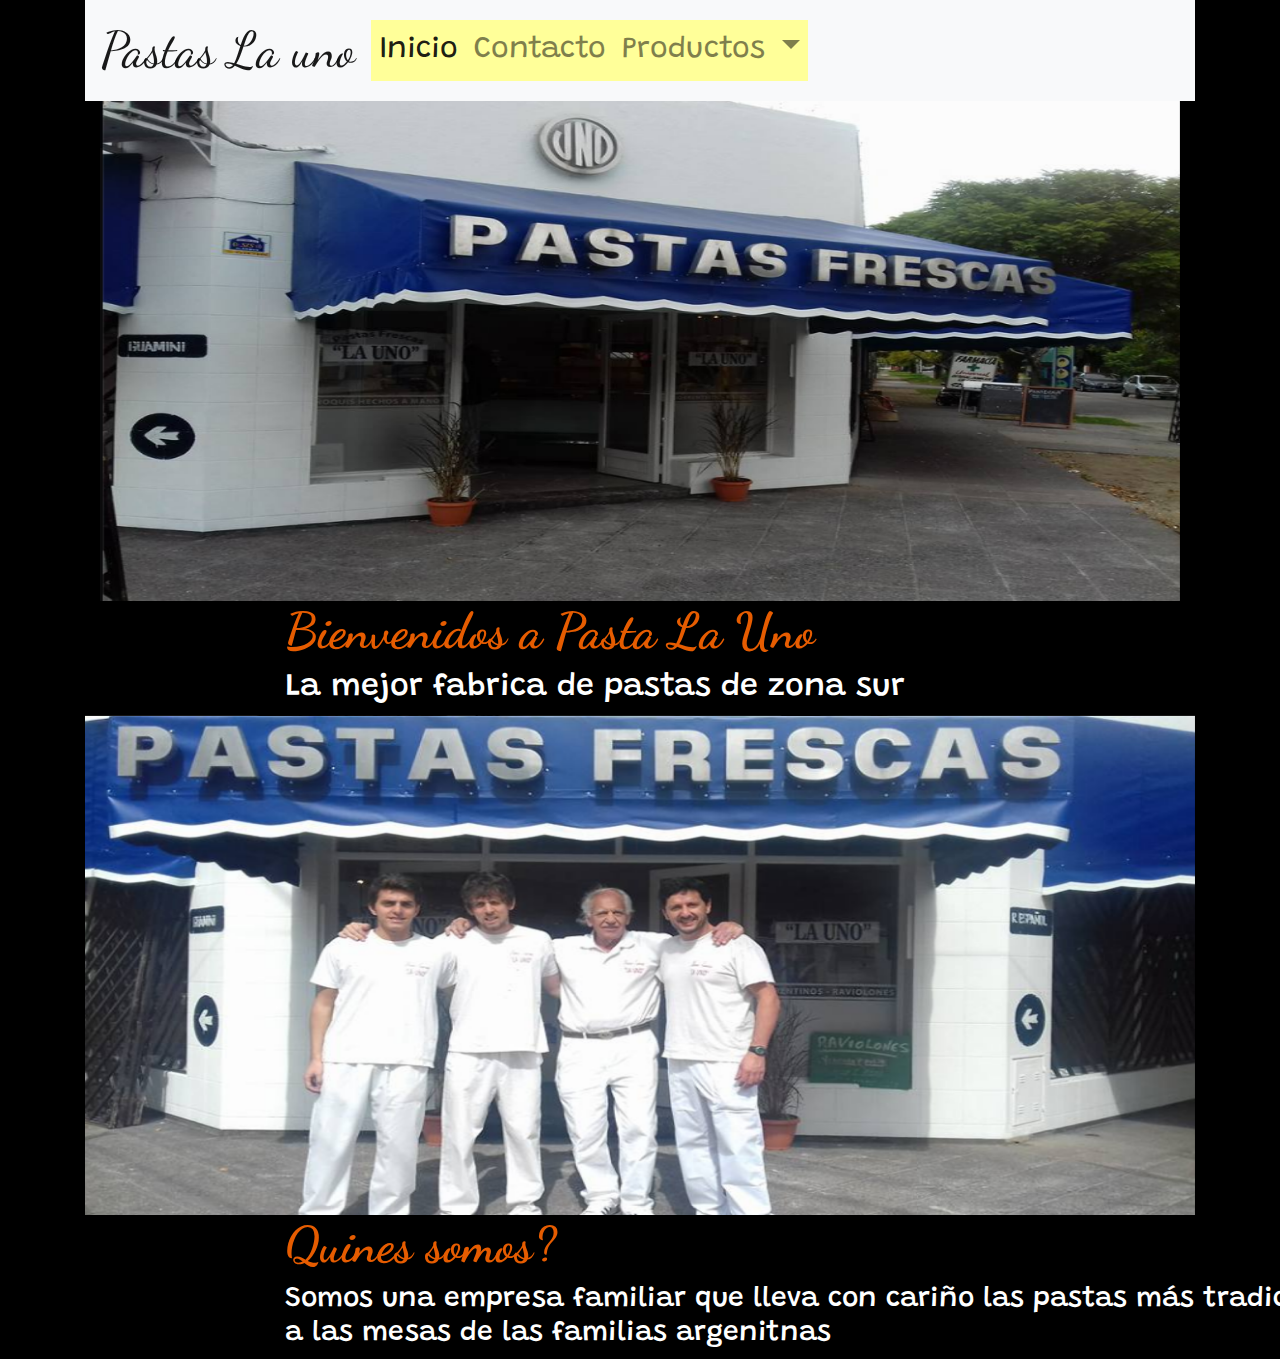
<file: index.html>
<!DOCTYPE html>
<html lang="en">
<head>
	<meta charset="UTF-8">
	<meta name="viewport" content="width=device-width, initial-scale=1.0">
  <meta name="description="content="Pastas la uno es la fabrica de pastas mas importante del partido de Avellaneda,se caracteriza por tener todo tipo de variedad de pastas y salsas que les gustan a todos los argentinos. Contamos con todo tipo de variedad de fideos y pastas rellenas.">
  <meta name="keywords" content="pastas, pastas rellenas,pastas hechas a mano,ravioles,raviolenes,fideos,lasagna,ñoquis,canelones,salsas,sorrentinos">
	<title>index</title>
	<link rel="stylesheet" href="https://stackpath.bootstrapcdn.com/bootstrap/4.5.2/css/bootstrap.min.css" integrity="sha384-JcKb8q3iqJ61gNV9KGb8thSsNjpSL0n8PARn9HuZOnIxN0hoP+VmmDGMN5t9UJ0Z" crossorigin="anonymous">
  <link rel="stylesheet" href="css/estilo.css">
 <link href="https://fonts.googleapis.com/css2?family=Dancing+Script:wght@700&family=Grandstander:wght@300&display=swap" rel="stylesheet">
  <!-- JS, Popper.js, and jQuery -->
<script src="https://code.jquery.com/jquery-3.5.1.slim.min.js" integrity="sha384-DfXdz2htPH0lsSSs5nCTpuj/zy4C+OGpamoFVy38MVBnE+IbbVYUew+OrCXaRkfj" crossorigin="anonymous"></script>
<script src="https://cdn.jsdelivr.net/npm/popper.js@1.16.1/dist/umd/popper.min.js" integrity="sha384-9/reFTGAW83EW2RDu2S0VKaIzap3H66lZH81PoYlFhbGU+6BZp6G7niu735Sk7lN" crossorigin="anonymous"></script>
<script src="https://stackpath.bootstrapcdn.com/bootstrap/4.5.2/js/bootstrap.min.js" integrity="sha384-B4gt1jrGC7Jh4AgTPSdUtOBvfO8shuf57BaghqFfPlYxofvL8/KUEfYiJOMMV+rV" crossorigin="anonymous"></script>
</head>
<body>
	 <div class="container">
    <div class="row">
      <div class="col-xs-12 col-md-12 col-lg-12">
<nav class="navbar navbar-expand-lg navbar-light bg-light" id="barra">
  <a class="navbar-brand" href="#">Pastas La uno</a>
  <button class="navbar-toggler" type="button" data-toggle="collapse" data-target="#navbarSupportedContent" aria-controls="navbarSupportedContent" aria-expanded="false" aria-label="Toggle navigation">
    <span class="navbar-toggler-icon"></span>
  </button>

  <div class="collapse navbar-collapse" id="navbarSupportedContent">
    <ul class="navbar-nav mr-auto">
      <li class="nav-item active">
        <a class="nav-link" href="index.html">Inicio <span class="sr-only">(current)</span></a>
      </li>
      <li class="nav-item">
        <a class="nav-link" href="pages/contacto.html">Contacto</a>
      </li>
      <li class="nav-item dropdown">
        <a class="nav-link dropdown-toggle" href="#" id="navbarDropdown" role="button" data-toggle="dropdown" aria-haspopup="true" aria-expanded="false">
          Productos
        </a>
        <div class="dropdown-menu" aria-labelledby="navbarDropdown">
          <a class="dropdown-item" href="pages/pastashechas.html">Pastas Hechas a mano</a>
          <a class="dropdown-item" href="pages/ravioles.html">Ravioles</a>
          <a class="dropdown-item" href="pages/sorrentinos.html">Sorrentinos</a>
          <a class="dropdown-item" href="pages/canelones.html">Canelones</a>
          <a class="dropdown-item" href="pages/noquis.html">Ñoquis</a>
          <a class="dropdown-item" href="pages/lasagna.html">Lasagna</a>
        </div>
      </li>
     
    </ul>
    
  </div>
</nav>
</div>
</div>

     

  
<div class="container">
  <div class="row">
    <div class="col-lg-12 col-md-12 col-xs-12">
      <div id="carouselExampleSlidesOnly" class="carousel slide" data-ride="carousel">
  <div class="carousel-inner">
    <div  class="carousel-item active">
        <img id="carousel" src="images/local2.png" class="d-block w-100" alt="...">
    </div>
    
  </div>
</div>
    </div>
  </div>
</div>
</div>
    <div class="container">
      <div class="row">
        <div class="col-lg-12 col-md-12 col-xs-12">
          <div id="intro">
          <div><h2 class="intro" id="dorado">Bienvenidos a Pasta La Uno</h2></div>
          <div><h2 class="titulo">La mejor fabrica de pastas de zona sur</h2></div>
        </div>
        </div>
      </div>
    </div>

 
<div class="container">
  <div class="row">
    <div class="col-lg-12 col-md-12 col-xs-12">
      <div id="carouselExampleSlidesOnly" class="carousel slide" data-ride="carousel">
  <div class="carousel-inner">
    <div  class="carousel-item active">
        <img id="carousel" src="images/local3.png" class="d-block w-100" alt="...">
    </div>
    <div class="carousel-item">
      <img id="carousel" src="images/local4.png" class="d-block w-100" alt="...">
    </div>
    <div class="carousel-item">
      <img id="carousel" src="images/local5.png" class="d-block w-100" alt="...">
    </div>
  </div>
</div>
    </div>
  </div>
</div>
<div class="container">
  <div class="row">
    <div class="col-lg-12 col-md-12 col-xs-12">
      <h2 class="intro" id="dorado">Quines somos?</h2>
    </div>
  </div>
</div>
<div class="container">
  <div class="row">
    <div class="col-lg-12 col-md-12 col-xs-12">
      <h3 class="titulo">Somos una empresa familiar que lleva con cariño las pastas más tradicionales a las mesas de las familias argenitnas</h3>
    </div>
  </div>
</div>

</body>
</html>
</file>
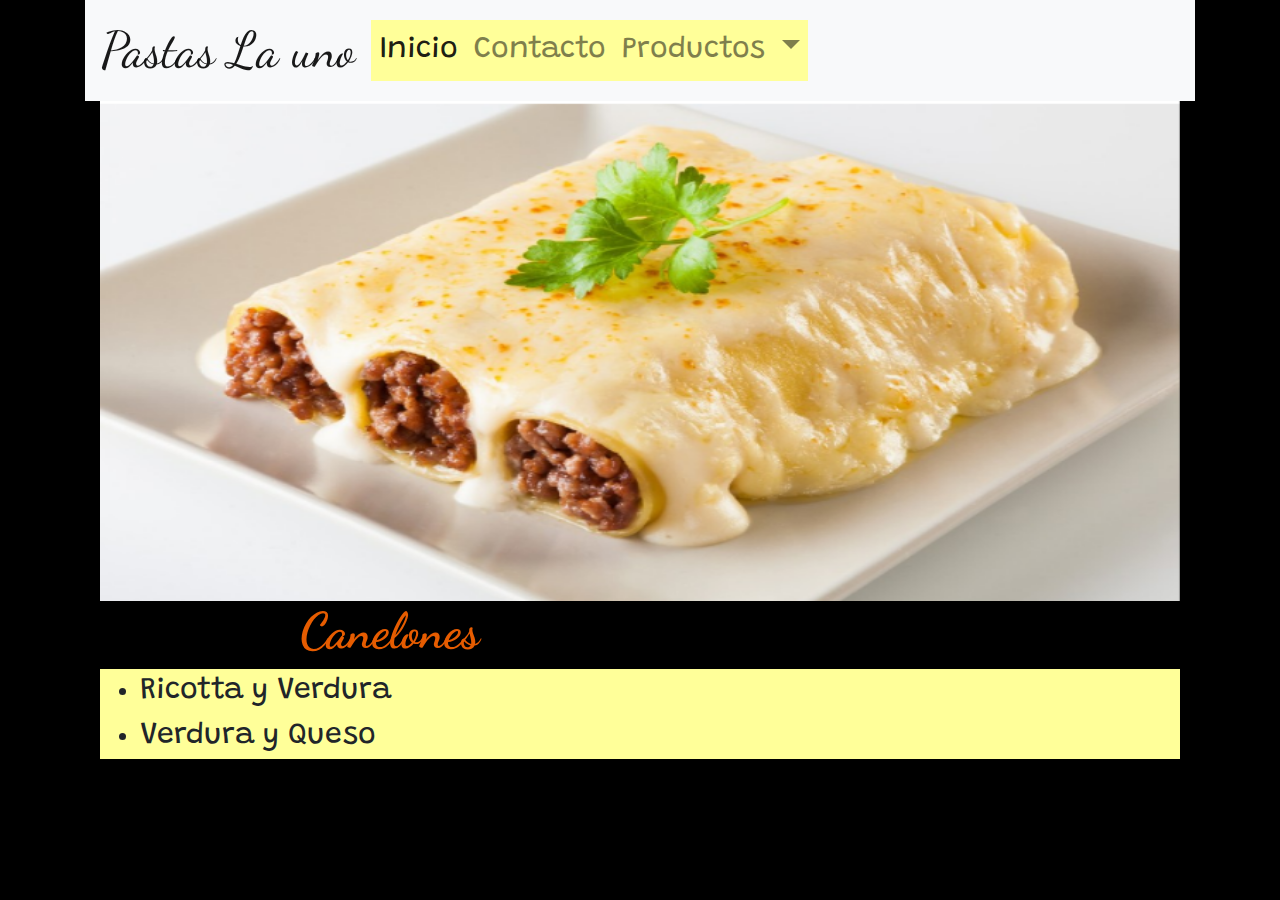
<file: pages/canelones.html>
<!DOCTYPE html>
<html lang="en">
<head>
	<meta charset="UTF-8">
	<meta name="viewport" content="width=device-width, initial-scale=1.0">
	<title>canelones</title>
  <meta name="description="content="Pastas la uno es la fabrica de pastas mas importante del partido de Avellaneda,se caracteriza por tener todo tipo de variedad de pastas y salsas que les gustan a todos los argentinos. Contamos con todo tipo de variedad de fideos y pastas rellenas.">
  <meta name="keywords" content="pastas, pastas rellenas,pastas hechas a mano,ravioles,raviolenes,fideos,lasagna,ñoquis,canelones,salsas,sorrentinos">
	<!-- CSS only -->
<link rel="stylesheet" href="https://stackpath.bootstrapcdn.com/bootstrap/4.5.2/css/bootstrap.min.css" integrity="sha384-JcKb8q3iqJ61gNV9KGb8thSsNjpSL0n8PARn9HuZOnIxN0hoP+VmmDGMN5t9UJ0Z" crossorigin="anonymous">

<!-- JS, Popper.js, and jQuery -->
<script src="https://code.jquery.com/jquery-3.5.1.slim.min.js" integrity="sha384-DfXdz2htPH0lsSSs5nCTpuj/zy4C+OGpamoFVy38MVBnE+IbbVYUew+OrCXaRkfj" crossorigin="anonymous"></script>
<script src="https://cdn.jsdelivr.net/npm/popper.js@1.16.1/dist/umd/popper.min.js" integrity="sha384-9/reFTGAW83EW2RDu2S0VKaIzap3H66lZH81PoYlFhbGU+6BZp6G7niu735Sk7lN" crossorigin="anonymous"></script>
<script src="https://stackpath.bootstrapcdn.com/bootstrap/4.5.2/js/bootstrap.min.js" integrity="sha384-B4gt1jrGC7Jh4AgTPSdUtOBvfO8shuf57BaghqFfPlYxofvL8/KUEfYiJOMMV+rV" crossorigin="anonymous"></script>

<link href="https://fonts.googleapis.com/css2?family=Dancing+Script:wght@700&family=Grandstander:wght@300&display=swap" rel="stylesheet">
<link rel="stylesheet" href="../css/estilo.css">
</head>
<body>
	<div class="container">
		<div class="row">
			<div class="col-xs-12 col-md-12 col-lg-12">
<nav class="navbar navbar-expand-lg navbar-light bg-light" id="barra">
  <a class="navbar-brand" href="#">Pastas La uno</a>
  <button class="navbar-toggler" type="button" data-toggle="collapse" data-target="#navbarSupportedContent" aria-controls="navbarSupportedContent" aria-expanded="false" aria-label="Toggle navigation">
    <span class="navbar-toggler-icon"></span>
  </button>

  <div class="collapse navbar-collapse" id="navbarSupportedContent">
    <ul class="navbar-nav mr-auto">
      <li class="nav-item active">
        <a class="nav-link" href="../index.html">Inicio <span class="sr-only">(current)</span></a>
      </li>
      <li class="nav-item">
        <a class="nav-link" href="../pages/contacto.html">Contacto</a>
      </li>
      <li class="nav-item dropdown">
        <a class="nav-link dropdown-toggle" href="#" id="navbarDropdown" role="button" data-toggle="dropdown" aria-haspopup="true" aria-expanded="false">
          Productos
        </a>
        <div class="dropdown-menu" aria-labelledby="navbarDropdown">
          <a class="dropdown-item" href="../pages/pastashechas.html">Pastas Hechas a mano</a>
          <a class="dropdown-item" href="../pages/ravioles.html">Ravioles</a>
          <a class="dropdown-item" href="../pages/sorrentinos.html">Sorrentinos</a>
          <a class="dropdown-item" href="../pages/canelones.html">Canelones</a>
          <a class="dropdown-item" href="../pages/noquis.html">Ñoquis</a>
          <a class="dropdown-item" href="../pages/lasagna.html">Lasagna</a>
        </div>
      </li>
     
    </ul>
    
  </div>
</nav>
</div>
</div>

<div class="container">
	<div class="row">
		<div class="col-lg-12 col-md-12 col-xs-12">
			<div id="carouselExampleSlidesOnly" class="carousel slide" data-ride="carousel">
  <div class="carousel-inner">
    <div  class="carousel-item active">
        <img id="carousel" src="../images/canelones.png" class="d-block w-100" alt="...">
    </div>
    <div class="carousel-item">
      <img id="carousel" src="../images/canelones2.png" class="d-block w-100" alt="...">
    </div>
    <div class="carousel-item">
      <img id="carousel" src="../images/canelones3.png" class="d-block w-100" alt="...">
    </div>
  </div>
</div>
		</div>
	</div>
</div>

<div class="container">
	<div class="row">
		<div class="col-xs-12 col-md-12 col-lg-12">
			<h2 class="intro" id="dorado">Canelones</h2>
		</div>
	</div>
</div>

<div class="container">
  <div class="row">
    <div class="col-xs-12 col-md-12 col-lg-12">
      <ul>
        <li>Ricotta y Verdura</li>
        <li>Verdura y Queso</li>
      </ul>
      
    </div>
  </div>
</div>
</file>
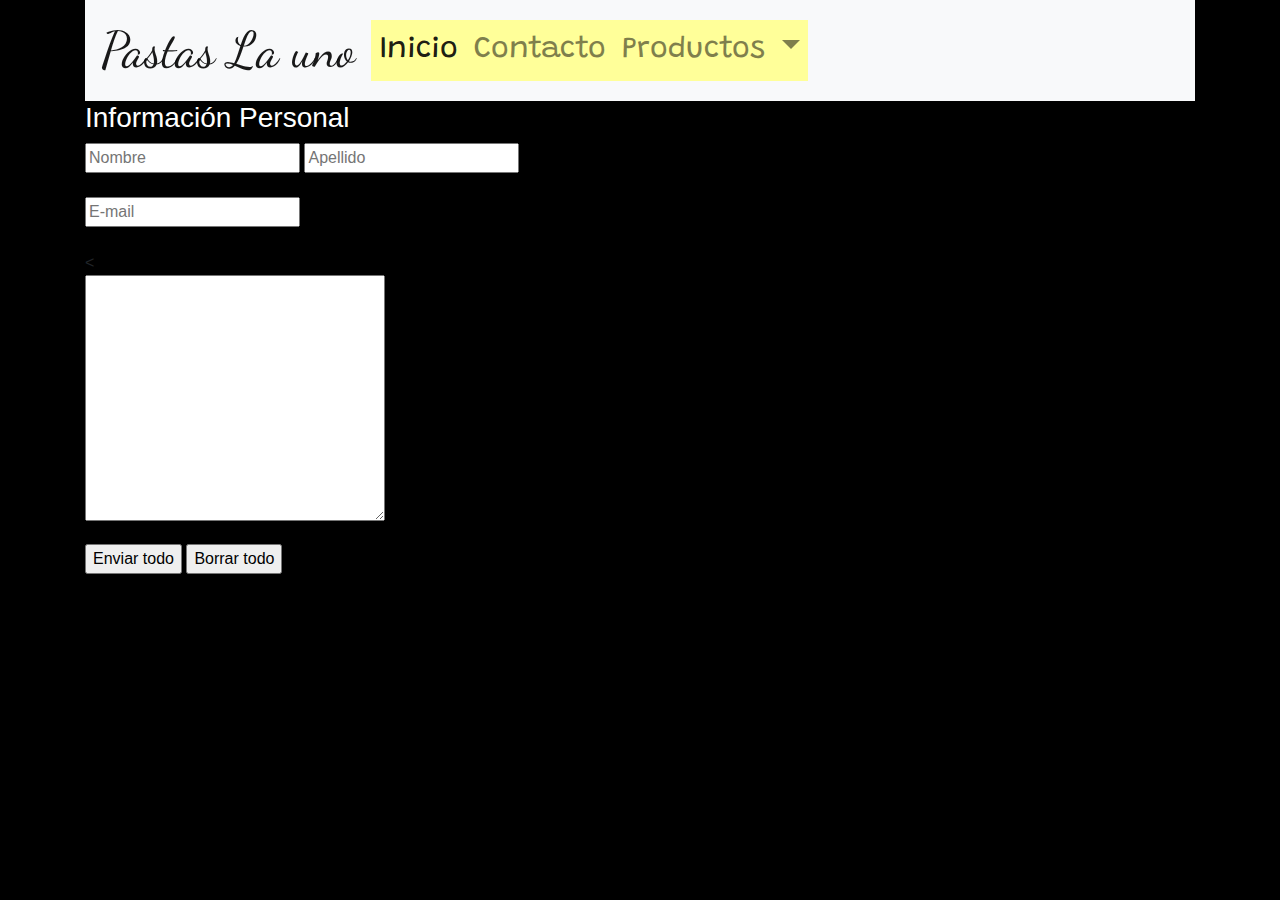
<file: pages/contacto.html>
<!DOCTYPE html>
<html lang="en">
<head>
	<meta charset="UTF-8">
	<meta name="viewport" content="width=device-width, initial-scale=1.0">
	<title>Document</title>
  <meta name="description="content="Pastas la uno es la fabrica de pastas mas importante del partido de Avellaneda,se caracteriza por tener todo tipo de variedad de pastas y salsas que les gustan a todos los argentinos. Contamos con todo tipo de variedad de fideos y pastas rellenas.">
  <meta name="keywords" content="pastas, pastas rellenas,pastas hechas a mano,ravioles,raviolenes,fideos,lasagna,ñoquis,canelones,salsas,sorrentinos">
	<title>contacto</title>
	<link rel="stylesheet" href="https://stackpath.bootstrapcdn.com/bootstrap/4.5.2/css/bootstrap.min.css" integrity="sha384-JcKb8q3iqJ61gNV9KGb8thSsNjpSL0n8PARn9HuZOnIxN0hoP+VmmDGMN5t9UJ0Z" crossorigin="anonymous">
  <link rel="stylesheet" href="../css/estilo.css">
 <link href="https://fonts.googleapis.com/css2?family=Dancing+Script:wght@700&family=Grandstander:wght@300&display=swap" rel="stylesheet">
  <!-- JS, Popper.js, and jQuery -->
<script src="https://code.jquery.com/jquery-3.5.1.slim.min.js" integrity="sha384-DfXdz2htPH0lsSSs5nCTpuj/zy4C+OGpamoFVy38MVBnE+IbbVYUew+OrCXaRkfj" crossorigin="anonymous"></script>
<script src="https://cdn.jsdelivr.net/npm/popper.js@1.16.1/dist/umd/popper.min.js" integrity="sha384-9/reFTGAW83EW2RDu2S0VKaIzap3H66lZH81PoYlFhbGU+6BZp6G7niu735Sk7lN" crossorigin="anonymous"></script>
<script src="https://stackpath.bootstrapcdn.com/bootstrap/4.5.2/js/bootstrap.min.js" integrity="sha384-B4gt1jrGC7Jh4AgTPSdUtOBvfO8shuf57BaghqFfPlYxofvL8/KUEfYiJOMMV+rV" crossorigin="anonymous"></script>
</head>
<body>
	 <div class="container">
    <div class="row">
      <div class="col-xs-12 col-md-12 col-lg-12">
<nav class="navbar navbar-expand-lg navbar-light bg-light" id="barra">
  <a class="navbar-brand" href="#">Pastas La uno</a>
  <button class="navbar-toggler" type="button" data-toggle="collapse" data-target="#navbarSupportedContent" aria-controls="navbarSupportedContent" aria-expanded="false" aria-label="Toggle navigation">
    <span class="navbar-toggler-icon"></span>
  </button>

  <div class="collapse navbar-collapse" id="navbarSupportedContent">
    <ul class="navbar-nav mr-auto">
      <li class="nav-item active">
        <a class="nav-link" href="index.html">Inicio <span class="sr-only">(current)</span></a>
      </li>
      <li class="nav-item">
        <a class="nav-link" href="../pages/contacto.html">Contacto</a>
      </li>
      <li class="nav-item dropdown">
        <a class="nav-link dropdown-toggle" href="#" id="navbarDropdown" role="button" data-toggle="dropdown" aria-haspopup="true" aria-expanded="false">
          Productos
        </a>
        <div class="dropdown-menu" aria-labelledby="navbarDropdown">
          <a class="dropdown-item" href="../pages/pastashechas.html">Pastas Hechas a mano</a>
          <a class="dropdown-item" href="../pages/ravioles.html">Ravioles</a>
          <a class="dropdown-item" href="../pages/sorrentinos.html">Sorrentinos</a>
          <a class="dropdown-item" href="../pages/canelones.html">Canelones</a>
          <a class="dropdown-item" href="../pages/noquis.html">Ñoquis</a>
          <a class="dropdown-item" href="../pages/lasagna.html">Lasagna</a>
        </div>
      </li>
     
    </ul>
    
  </div>
</nav>
</div>
</div>

     
	<form action="#" method="#">
    <h3 class="contacto">Información Personal</h3>
    <input type="text" placeholder="Nombre">
    <input type="text" placeholder="Apellido"><br><br>
    <input type="text" placeholder="E-mail"><br><br>
    <
  <p> <textarea name="comentarios" id="comentarios" cols="30" rows="10"></textarea></p>
    <input type="submit" value="Enviar todo">
    <input type="reset" value="Borrar todo">
    
  </form><br>
	
	</form><br>
</body>
</html>
</file>
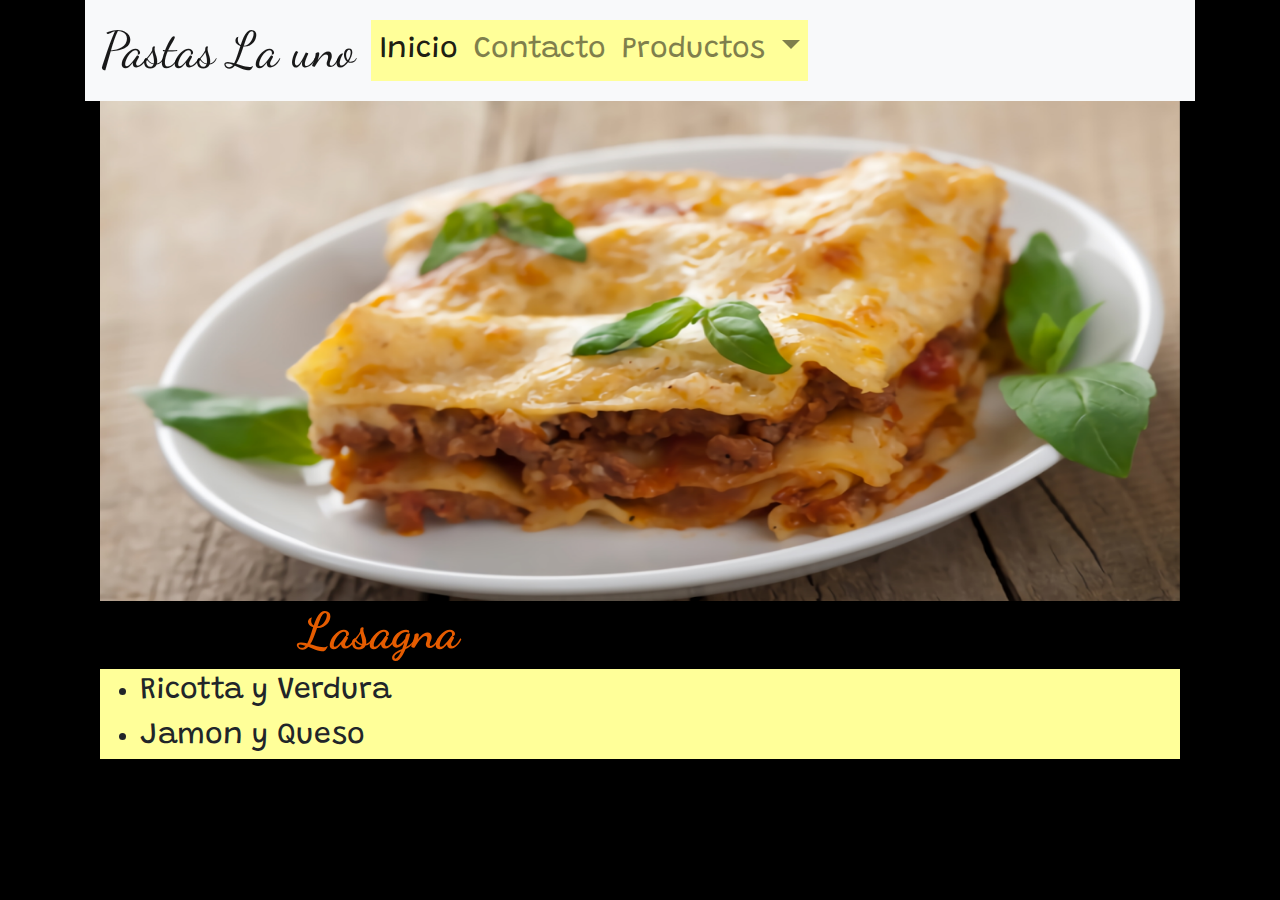
<file: pages/lasagna.html>
<!DOCTYPE html>
<html lang="en">
<head>
	<meta charset="UTF-8">
	<meta name="viewport" content="width=device-width, initial-scale=1.0">
  <meta name="description="content="Pastas la uno es la fabrica de pastas mas importante del partido de Avellaneda,se caracteriza por tener todo tipo de variedad de pastas y salsas que les gustan a todos los argentinos. Contamos con todo tipo de variedad de fideos y pastas rellenas.">
  <meta name="keywords" content="pastas, pastas rellenas,pastas hechas a mano,ravioles,raviolenes,fideos,lasagna,ñoquis,canelones,salsas,sorrentinos">
	<title>lasagna</title>

	<!-- CSS only -->
<link rel="stylesheet" href="https://stackpath.bootstrapcdn.com/bootstrap/4.5.2/css/bootstrap.min.css" integrity="sha384-JcKb8q3iqJ61gNV9KGb8thSsNjpSL0n8PARn9HuZOnIxN0hoP+VmmDGMN5t9UJ0Z" crossorigin="anonymous">

<!-- JS, Popper.js, and jQuery -->
<script src="https://code.jquery.com/jquery-3.5.1.slim.min.js" integrity="sha384-DfXdz2htPH0lsSSs5nCTpuj/zy4C+OGpamoFVy38MVBnE+IbbVYUew+OrCXaRkfj" crossorigin="anonymous"></script>
<script src="https://cdn.jsdelivr.net/npm/popper.js@1.16.1/dist/umd/popper.min.js" integrity="sha384-9/reFTGAW83EW2RDu2S0VKaIzap3H66lZH81PoYlFhbGU+6BZp6G7niu735Sk7lN" crossorigin="anonymous"></script>
<script src="https://stackpath.bootstrapcdn.com/bootstrap/4.5.2/js/bootstrap.min.js" integrity="sha384-B4gt1jrGC7Jh4AgTPSdUtOBvfO8shuf57BaghqFfPlYxofvL8/KUEfYiJOMMV+rV" crossorigin="anonymous"></script>

<link href="https://fonts.googleapis.com/css2?family=Dancing+Script:wght@700&family=Grandstander:wght@300&display=swap" rel="stylesheet">
<link rel="stylesheet" href="../css/estilo.css">
</head>
<body>
	<div class="container">
		<div class="row">
			<div class="col-xs-12 col-md-12 col-lg-12">
<nav class="navbar navbar-expand-lg navbar-light bg-light" id="barra">
  <a class="navbar-brand" href="#">Pastas La uno</a>
  <button class="navbar-toggler" type="button" data-toggle="collapse" data-target="#navbarSupportedContent" aria-controls="navbarSupportedContent" aria-expanded="false" aria-label="Toggle navigation">
    <span class="navbar-toggler-icon"></span>
  </button>

  <div class="collapse navbar-collapse" id="navbarSupportedContent">
    <ul class="navbar-nav mr-auto">
      <li class="nav-item active">
        <a class="nav-link" href="../index.html">Inicio <span class="sr-only">(current)</span></a>
      </li>
      <li class="nav-item">
        <a class="nav-link" href="../pages/contacto.html">Contacto</a>
      </li>
      <li class="nav-item dropdown">
        <a class="nav-link dropdown-toggle" href="#" id="navbarDropdown" role="button" data-toggle="dropdown" aria-haspopup="true" aria-expanded="false">
          Productos
        </a>
        <div class="dropdown-menu" aria-labelledby="navbarDropdown">
            <a class="dropdown-item" href="../pages/pastashechas.html">Pastas Hechas a mano</a>
          <a class="dropdown-item" href="../pages/ravioles.html">Ravioles</a>
          <a class="dropdown-item" href="../pages/sorrentinos.html">Sorrentinos</a>
          <a class="dropdown-item" href="../pages/canelones.html">Canelones</a>
          <a class="dropdown-item" href="../pages/noquis.html">Ñoquis</a>
          <a class="dropdown-item" href="../pages/lasagna.html">Lasagna</a>
    
  </div>
</nav>
</div>
</div>

<div class="container">
	<div class="row">
		<div class="col-lg-12 col-md-12 col-xs-12">
			<div id="carouselExampleSlidesOnly" class="carousel slide" data-ride="carousel">
  <div class="carousel-inner">
    <div  class="carousel-item active">
        <img id="carousel" src="../images/lasagna.png" class="d-block w-100" alt="...">
    </div>
    <div class="carousel-item">
      <img id="carousel" src="../images/lasagna2.png" class="d-block w-100" alt="...">
    </div>
    <div class="carousel-item">
      <img id="carousel" src="../images/lasagna3.png" class="d-block w-100" alt="...">
    </div>
  </div>
</div>
		</div>
	</div>
</div>

<div class="container">
	<div class="row">
		<div class="col-xs-12 col-md-12 col-lg-12">
			<h2 class="intro" id="dorado">Lasagna</h2>
		</div>
	</div>
</div>

<div class="container">
  <div class="row">
    <div class="col-xs-12 col-md-12 col-lg-12">
      <ul>
        <li>Ricotta y Verdura</li>
        <li>Jamon y Queso</li>
        
      </ul>
    </div>
  </div>
</div>
</file>
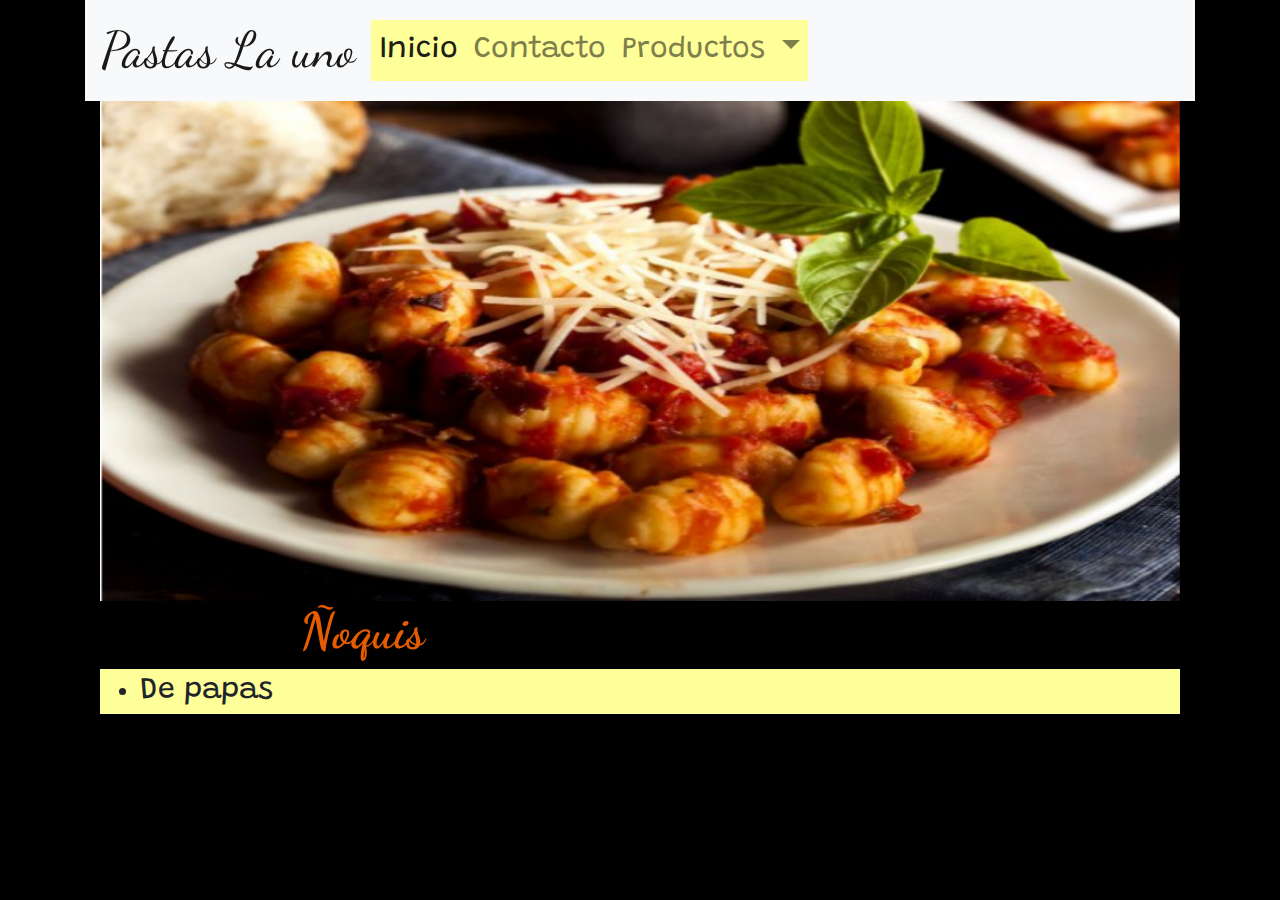
<file: pages/noquis.html>
<!DOCTYPE html>
<html lang="en">
<head>
	<meta charset="UTF-8">
	<meta name="viewport" content="width=device-width, initial-scale=1.0">
  <meta name="description="content="Pastas la uno es la fabrica de pastas mas importante del partido de Avellaneda,se caracteriza por tener todo tipo de variedad de pastas y salsas que les gustan a todos los argentinos. Contamos con todo tipo de variedad de fideos y pastas rellenas.">
  <meta name="keywords" content="pastas, pastas rellenas,pastas hechas a mano,ravioles,raviolenes,fideos,lasagna,ñoquis,canelones,salsas,sorrentinos">
	<title>ñoquis</title>
	<!-- CSS only -->
<link rel="stylesheet" href="https://stackpath.bootstrapcdn.com/bootstrap/4.5.2/css/bootstrap.min.css" integrity="sha384-JcKb8q3iqJ61gNV9KGb8thSsNjpSL0n8PARn9HuZOnIxN0hoP+VmmDGMN5t9UJ0Z" crossorigin="anonymous">

<!-- JS, Popper.js, and jQuery -->
<script src="https://code.jquery.com/jquery-3.5.1.slim.min.js" integrity="sha384-DfXdz2htPH0lsSSs5nCTpuj/zy4C+OGpamoFVy38MVBnE+IbbVYUew+OrCXaRkfj" crossorigin="anonymous"></script>
<script src="https://cdn.jsdelivr.net/npm/popper.js@1.16.1/dist/umd/popper.min.js" integrity="sha384-9/reFTGAW83EW2RDu2S0VKaIzap3H66lZH81PoYlFhbGU+6BZp6G7niu735Sk7lN" crossorigin="anonymous"></script>
<script src="https://stackpath.bootstrapcdn.com/bootstrap/4.5.2/js/bootstrap.min.js" integrity="sha384-B4gt1jrGC7Jh4AgTPSdUtOBvfO8shuf57BaghqFfPlYxofvL8/KUEfYiJOMMV+rV" crossorigin="anonymous"></script>

<link href="https://fonts.googleapis.com/css2?family=Dancing+Script:wght@700&family=Grandstander:wght@300&display=swap" rel="stylesheet">
<link rel="stylesheet" href="../css/estilo.css">
</head>
<body>
	<div class="container">
		<div class="row">
			<div class="col-xs-12 col-md-12 col-lg-12">
<nav class="navbar navbar-expand-lg navbar-light bg-light" id="barra">
  <a class="navbar-brand" href="#">Pastas La uno</a>
  <button class="navbar-toggler" type="button" data-toggle="collapse" data-target="#navbarSupportedContent" aria-controls="navbarSupportedContent" aria-expanded="false" aria-label="Toggle navigation">
    <span class="navbar-toggler-icon"></span>
  </button>

  <div class="collapse navbar-collapse" id="navbarSupportedContent">
    <ul class="navbar-nav mr-auto">
      <li class="nav-item active">
        <a class="nav-link" href="../index.html">Inicio <span class="sr-only">(current)</span></a>
      </li>
      <li class="nav-item">
        <a class="nav-link" href="../pages/contacto.html">Contacto</a>
      </li>
      <li class="nav-item dropdown">
        <a class="nav-link dropdown-toggle" href="#" id="navbarDropdown" role="button" data-toggle="dropdown" aria-haspopup="true" aria-expanded="false">
          Productos
        </a>
        <div class="dropdown-menu" aria-labelledby="navbarDropdown">
            <a class="dropdown-item" href="../pages/pastashechas.html">Pastas Hechas a mano</a>
          <a class="dropdown-item" href="../pages/ravioles.html">Ravioles</a>
          <a class="dropdown-item" href="../pages/sorrentinos.html">Sorrentinos</a>
          <a class="dropdown-item" href="../pages/canelones.html">Canelones</a>
          <a class="dropdown-item" href="../pages/noquis.html">Ñoquis</a>
          <a class="dropdown-item" href="../pages/lasagna.html">Lasagna</a>
  </div>
</nav>
</div>
</div>

<div class="container">
	<div class="row">
		<div class="col-lg-12 col-md-12 col-xs-12">
			<div id="carouselExampleSlidesOnly" class="carousel slide" data-ride="carousel">
  <div class="carousel-inner">
    <div  class="carousel-item active">
        <img id="carousel" src="../images/noquis.png" class="d-block w-100" alt="...">
    </div>
    <div class="carousel-item">
      <img id="carousel" src="../images/noquis2.png" class="d-block w-100" alt="...">
    </div>
    <div class="carousel-item">
      <img id="carousel" src="../images/noquis3.png" class="d-block w-100" alt="...">
    </div>
  </div>
</div>
		</div>
	</div>
</div>

<div class="container">
	<div class="row">
		<div class="col-xs-12 col-md-12 col-lg-12">
			<h2 class="intro" id="dorado">Ñoquis</h2>
		</div>
	</div>
</div>

 <div class="container">
   <div class="row">
     <div class="col-xs-12 col-md-12 col-lg-12">
       <ul>
         <li>De papas</li>
       </ul>
     </div>
   </div>
 </div>
</file>
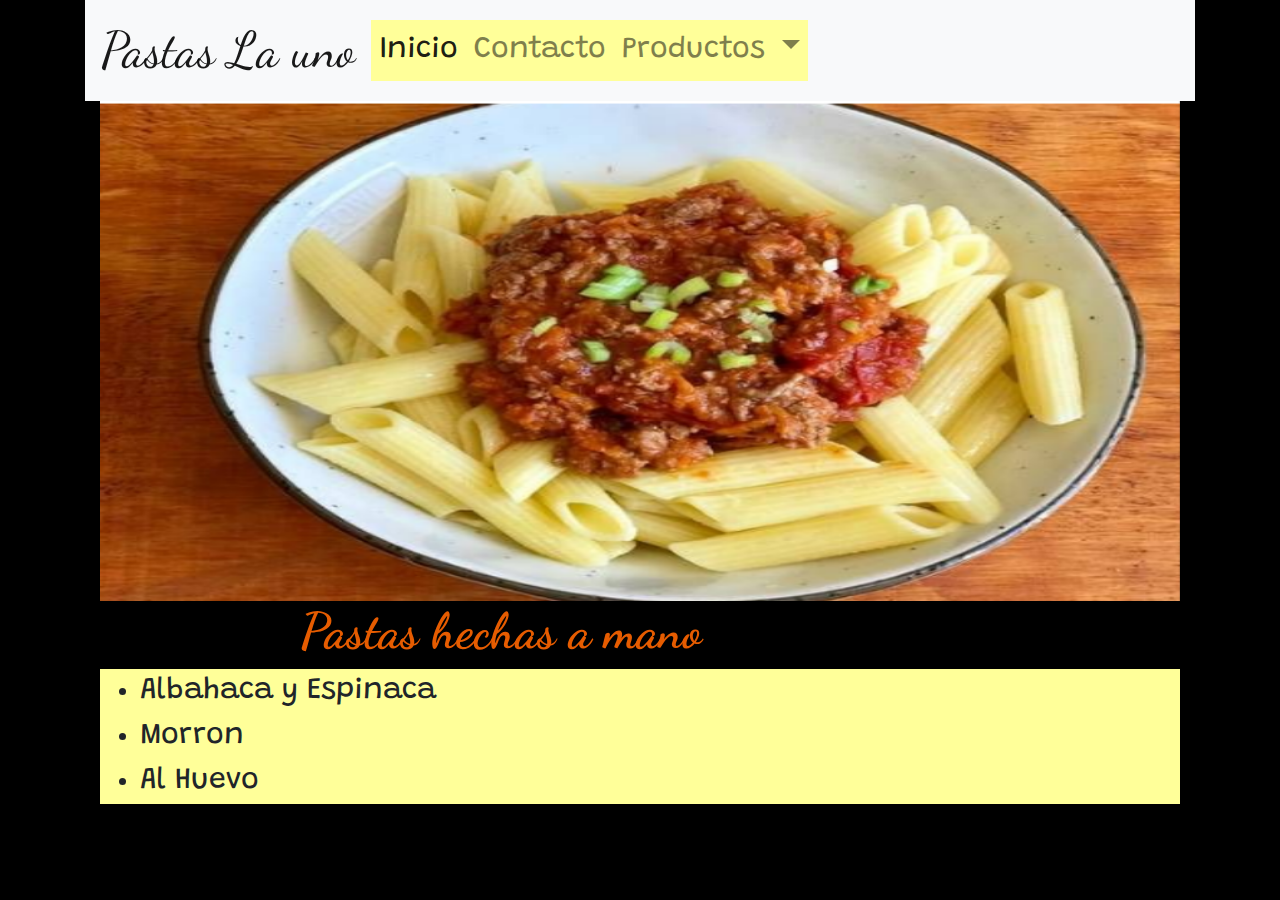
<file: pages/pastashechas.html>
<!DOCTYPE html>
<html lang="en">
<head>
	<meta charset="UTF-8">
	<meta name="viewport" content="width=device-width, initial-scale=1.0">
  <meta name="description="content="Pastas la uno es la fabrica de pastas mas importante del partido de Avellaneda,se caracteriza por tener todo tipo de variedad de pastas y salsas que les gustan a todos los argentinos. Contamos con todo tipo de variedad de fideos y pastas rellenas.">
  <meta name="keywords" content="pastas, pastas rellenas,pastas hechas a mano,ravioles,raviolenes,fideos,lasagna,ñoquis,canelones,salsas,sorrentinos">
	<title>Pastas Hechas a mano</title>
	<!-- CSS only -->
<link rel="stylesheet" href="https://stackpath.bootstrapcdn.com/bootstrap/4.5.2/css/bootstrap.min.css" integrity="sha384-JcKb8q3iqJ61gNV9KGb8thSsNjpSL0n8PARn9HuZOnIxN0hoP+VmmDGMN5t9UJ0Z" crossorigin="anonymous">

<!-- JS, Popper.js, and jQuery -->
<script src="https://code.jquery.com/jquery-3.5.1.slim.min.js" integrity="sha384-DfXdz2htPH0lsSSs5nCTpuj/zy4C+OGpamoFVy38MVBnE+IbbVYUew+OrCXaRkfj" crossorigin="anonymous"></script>
<script src="https://cdn.jsdelivr.net/npm/popper.js@1.16.1/dist/umd/popper.min.js" integrity="sha384-9/reFTGAW83EW2RDu2S0VKaIzap3H66lZH81PoYlFhbGU+6BZp6G7niu735Sk7lN" crossorigin="anonymous"></script>
<script src="https://stackpath.bootstrapcdn.com/bootstrap/4.5.2/js/bootstrap.min.js" integrity="sha384-B4gt1jrGC7Jh4AgTPSdUtOBvfO8shuf57BaghqFfPlYxofvL8/KUEfYiJOMMV+rV" crossorigin="anonymous"></script>

<link href="https://fonts.googleapis.com/css2?family=Dancing+Script:wght@700&family=Grandstander:wght@300&display=swap" rel="stylesheet">
<link rel="stylesheet" href="../css/estilo.css">
</head>
<body>
	<div class="container">
		<div class="row">
			<div class="col-xs-12 col-md-12 col-lg-12">
<nav class="navbar navbar-expand-lg navbar-light bg-light" id="barra">
  <a class="navbar-brand" href="#">Pastas La uno</a>
  <button class="navbar-toggler" type="button" data-toggle="collapse" data-target="#navbarSupportedContent" aria-controls="navbarSupportedContent" aria-expanded="false" aria-label="Toggle navigation">
    <span class="navbar-toggler-icon"></span>
  </button>

  <div class="collapse navbar-collapse" id="navbarSupportedContent">
    <ul class="navbar-nav mr-auto">
      <li class="nav-item active">
        <a class="nav-link" href="../index.html">Inicio <span class="sr-only">(current)</span></a>
      </li>
      <li class="nav-item">
        <a class="nav-link" href="../pages/contacto.html">Contacto</a>
      </li>
      <li class="nav-item dropdown">
        <a class="nav-link dropdown-toggle" href="#" id="navbarDropdown" role="button" data-toggle="dropdown" aria-haspopup="true" aria-expanded="false">
          Productos
        </a>
        <div class="dropdown-menu" aria-labelledby="navbarDropdown">
           <a class="dropdown-item" href="../pages/pastashechas.html">Pastas Hechas a mano</a>
          <a class="dropdown-item" href="../pages/ravioles.html">Ravioles</a>
          <a class="dropdown-item" href="../pages/sorrentinos.html">Sorrentinos</a>
          <a class="dropdown-item" href="../pages/canelones.html">Canelones</a>
          <a class="dropdown-item" href="../pages/noquis.html">Ñoquis</a>
          <a class="dropdown-item" href="../pages/lasagna.html">Lasagna</a>
  </div>
</nav>
</div>
</div>

<div class="container">
	<div class="row">
		<div class="col-lg-12 col-md-12 col-xs-12">
			<div id="carouselExampleSlidesOnly" class="carousel slide" data-ride="carousel">
  <div class="carousel-inner">
    <div  class="carousel-item active">
        <img id="carousel" src="../images/fideos.png" class="d-block w-100" alt="...">
    </div>
    <div class="carousel-item">
      <img id="carousel" src="../images/fideos2.png" class="d-block w-100" alt="...">
    </div>
    <div class="carousel-item">
      <img id="carousel" src="../images/fideos3.png" class="d-block w-100" alt="...">
    </div>
  </div>
</div>
		</div>
	</div>
</div>

<div class="container">
	<div class="row">
		<div class="col-xs-12 col-md-12 col-lg-12">
			<h2 class="intro" id="dorado">Pastas hechas a mano</h2>
		</div>
	</div>
</div>

		
<div class="container">
   <div class="row">
    <div class="col-xs-12 col-md-12 col-lg-12">
     <ul>
       <li>Albahaca y Espinaca</li>
       <li>Morron</li>
       <li>Al Huevo</li>
     </ul>  
    
      </div>  
    </div>  
    
  </div>
</file>
<file: css/estilo.css>
body{
	background-color: black;
}

.navbar-brand{
	font-size: 50px;
	font-family: 'Dancing Script', cursive;
	background: 
}

.intro{
	font-family: 'Dancing Script', cursive;
    font-size: 50px;
	position:relative;
	left: 200px;

	
}

.titulo{
	font-family: 'Grandstander', cursive;
	color: white;
	position: relative;
	left: 200px;
}

#dorado{
	color: #e65c00;
	font-weight: bold;
	position: relative;

}

#gris{
	color: #d9d9d9;
	font-weight: bold;
	position: absolute;
	right:400px;
	top: 150px;
	
}

#intro{
	background-color: black;
	font-weight: bold;
}

#orden1{
position: relative;
top: 200px;
width: 340px;
height: 330px;
}

#orden2{
position: relative;
top: 200px;	
width: 330px;
height: 330px;
}

#carousel{
position: relative;
width: 100px;
height: 500px;
}

#barra{
	background-color: red;
}


ul{
	background-color: #ffff99;
	font-size: 30px;
	font-family: 'Grandstander', cursive;
}
.imagen{
	position: relative;
	width: 1100px;
	height: 500px;
}

.contacto{
	color: white;
}
// Small devices (landscape phones, 576px and up)
@media (max-width: 576px) { 
	 .titulo{font-size: 15px;}
	  }

// Medium devices (tablets, 768px and up)
@media (max-width: 768px) { 
	.titulo{ font-size:10px}

)
</file>
